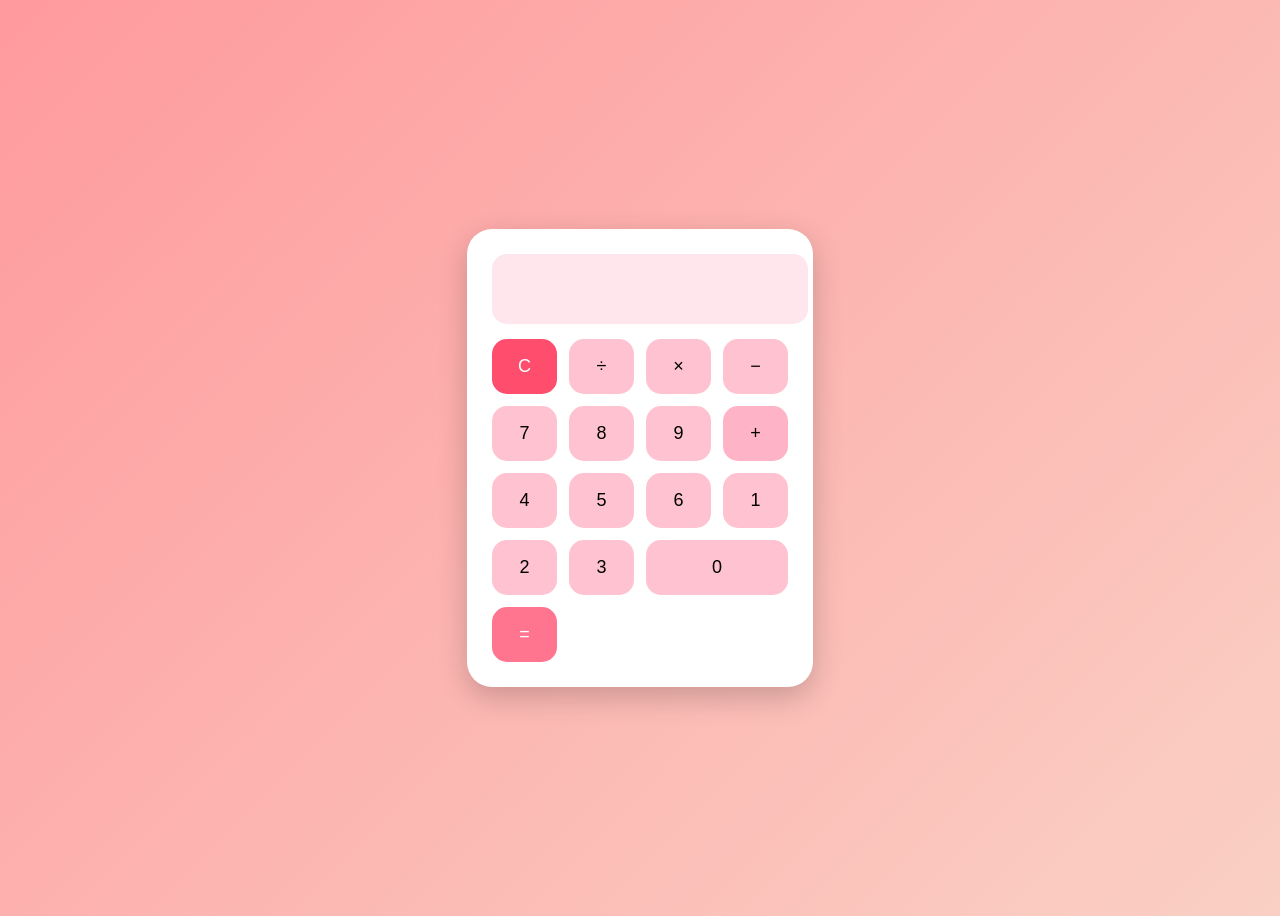
<file: calculator/index.html>
<!DOCTYPE html>
<html>
<head>
    <title>Cute Calculator</title>
    <link rel="stylesheet" href="style.css">
</head>
<body>

<div class="calculator">
    <input type="text" id="display" disabled>

    <div class="buttons">
        <button class="clear" onclick="clearDisplay()">C</button>
        <button onclick="append('/')">÷</button>
        <button onclick="append('*')">×</button>
        <button onclick="append('-')">−</button>

        <button onclick="append('7')">7</button>
        <button onclick="append('8')">8</button>
        <button onclick="append('9')">9</button>
        <button class="operator" onclick="append('+')">+</button>

        <button onclick="append('4')">4</button>
        <button onclick="append('5')">5</button>
        <button onclick="append('6')">6</button>

        <button onclick="append('1')">1</button>
        <button onclick="append('2')">2</button>
        <button onclick="append('3')">3</button>

        <button class="zero" onclick="append('0')">0</button>
        <button class="equal" onclick="calculate()">=</button>
    </div>
</div>

<script src="script.js"></script>
</body>
</html>
</file>
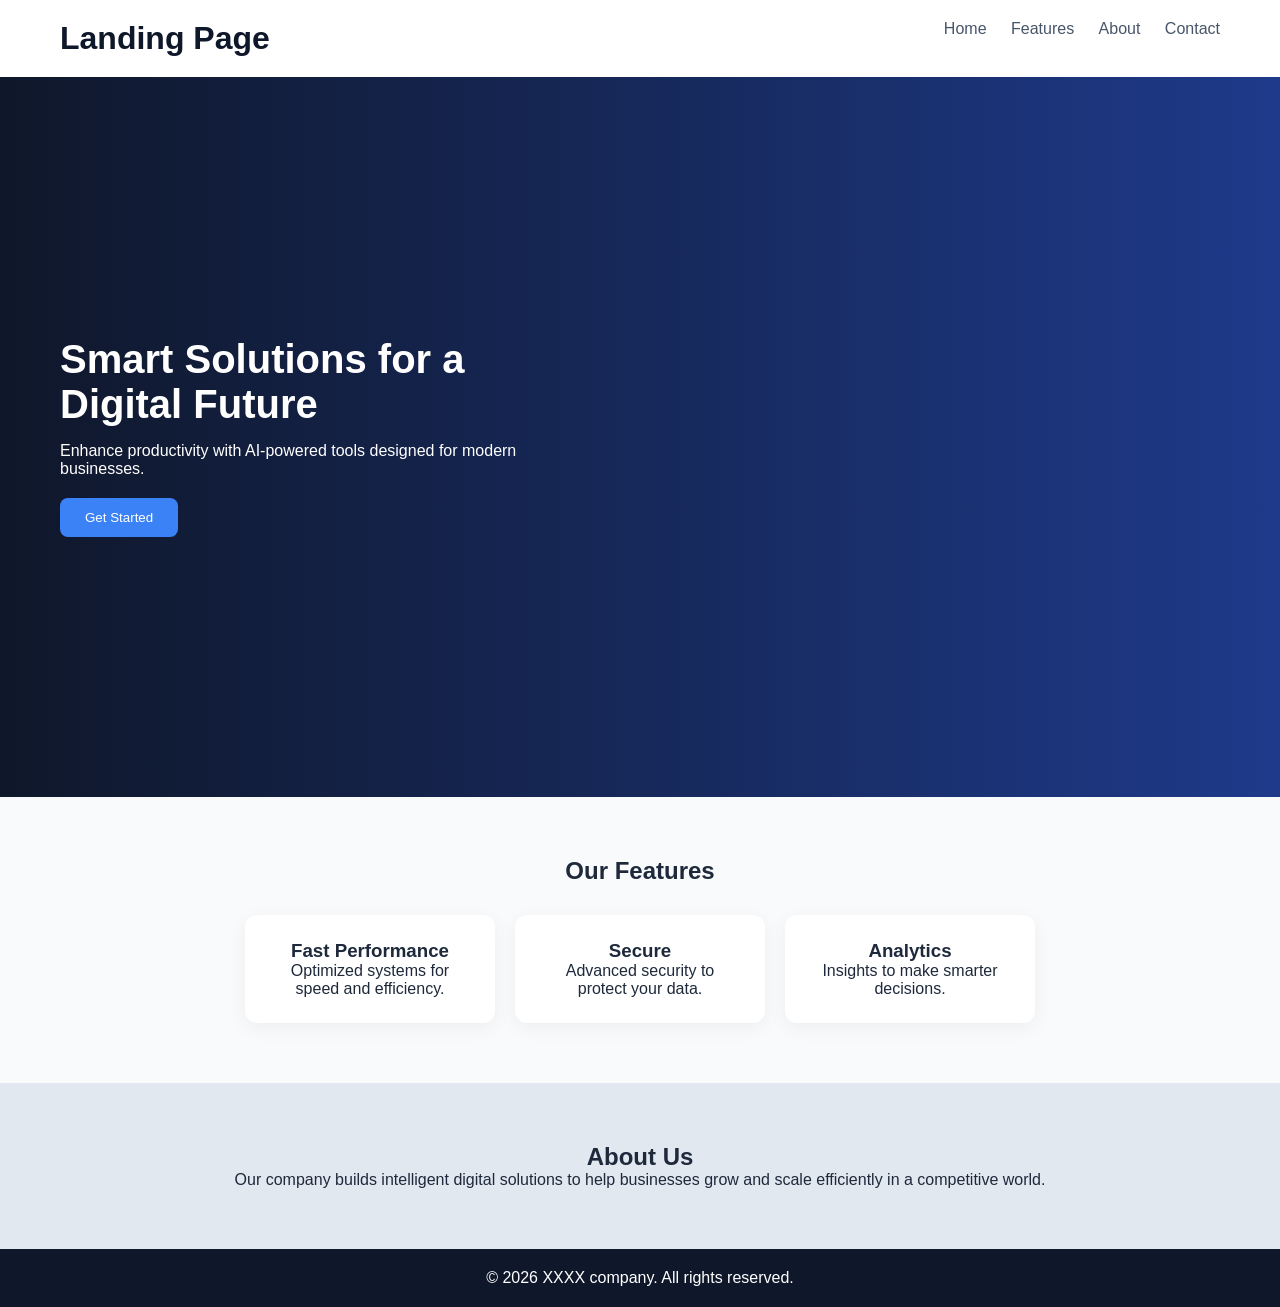
<file: landing-page/index.html>
<!DOCTYPE html>
<html lang="en">
<head>
    <meta charset="UTF-8">
    <meta name="viewport" content="width=device-width, initial-scale=1.0">
    <title>Landing Page | Smart Solutions</title>
    <link rel="stylesheet" href="style.css">
</head>
<body>

<!-- NAVBAR -->
<header class="navbar">
    <h1 class="logo">Landing Page</h1>
    <nav>
        <a href="#">Home</a>
        <a href="#">Features</a>
        <a href="#">About</a>
        <a href="#">Contact</a>
    </nav>
</header>

<!-- HERO SECTION -->
<section class="hero">
    <div class="hero-text">
        <h2>Smart Solutions for a Digital Future</h2>
        <p>Enhance productivity with AI-powered tools designed for modern businesses.</p>
        <button>Get Started</button>
    </div>
</section>

<!-- FEATURES -->
<section class="features">
    <h2>Our Features</h2>
    <div class="feature-container">
        <div class="card">
            <h3>Fast Performance</h3>
            <p>Optimized systems for speed and efficiency.</p>
        </div>
        <div class="card">
            <h3>Secure</h3>
            <p>Advanced security to protect your data.</p>
        </div>
        <div class="card">
            <h3>Analytics</h3>
            <p>Insights to make smarter decisions.</p>
        </div>
    </div>
</section>

<!-- ABOUT -->
<section class="about">
    <h2>About Us</h2>
    <p>Our company builds intelligent digital solutions to help businesses grow and scale efficiently in a competitive world.</p>
</section>

<!-- FOOTER -->
<footer>
    <p>© 2026 XXXX company. All rights reserved.</p>
</footer>

</body>
</html>
</file>
<file: calculator/style.css>
body {
    display: flex;
    justify-content: center;
    align-items: center;
    height: 100vh;
    background: linear-gradient(135deg, #ff9a9e, #fad0c4);
    font-family: 'Poppins', sans-serif;
}

.calculator {
    background: #ffffff;
    padding: 25px;
    border-radius: 25px;
    box-shadow: 0 10px 30px rgba(0,0,0,0.2);
    text-align: center;
}

.calculator h2 {
    margin-bottom: 15px;
    color: #ff4d6d;
}

#display {
    width: 100%;
    height: 50px;
    border-radius: 15px;
    border: none;
    padding: 10px;
    font-size: 20px;
    text-align: right;
    background: #ffe5ec;
    margin-bottom: 15px;
}

.buttons {
    display: grid;
    grid-template-columns: repeat(4, 65px);
    gap: 12px;
}

button {
    height: 55px;
    border: none;
    border-radius: 15px;
    font-size: 18px;
    cursor: pointer;
    background: #ffc2d1;
    transition: all 0.2s ease;
}

/* Hover effect */
button:hover {
    background: #ff8fab;
    transform: scale(1.05);
}

/* Special buttons */
.clear {
    background: #ff4d6d;
    color: white;
}

.equal {
    background: #ff758f;
    color: white;
}

.operator {
    background: #ffb3c6;
}

/* Zero button wider */
.zero {
    grid-column: span 2;
}
</file>
<file: landing-page/style.css>
* {
    margin: 0;
    padding: 0;
    box-sizing: border-box;
    font-family: 'Segoe UI', sans-serif;
}

body {
    background: #f8fafc;
    color: #1e293b;
}

/* NAVBAR */
.navbar {
    display: flex;
    justify-content: space-between;
    padding: 20px 60px;
    background: white;
    box-shadow: 0 2px 10px rgba(0,0,0,0.05);
}

.logo {
    color: #0f172a;
}

nav a {
    margin-left: 20px;
    text-decoration: none;
    color: #475569;
    font-weight: 500;
}

nav a:hover {
    color: #2563eb;
}

/* HERO */
.hero {
    height: 80vh;
    display: flex;
    align-items: center;
    padding: 0 60px;
    background: linear-gradient(to right, #0f172a, #1e3a8a);
    color: white;
}

.hero-text {
    max-width: 500px;
}

.hero h2 {
    font-size: 40px;
    margin-bottom: 15px;
}

.hero p {
    margin-bottom: 20px;
}

.hero button {
    padding: 12px 25px;
    background: #3b82f6;
    border: none;
    color: white;
    border-radius: 8px;
    cursor: pointer;
}

.hero button:hover {
    background: #2563eb;
}

/* FEATURES */
.features {
    padding: 60px;
    text-align: center;
}

.feature-container {
    display: flex;
    justify-content: center;
    gap: 20px;
    margin-top: 30px;
}

.card {
    background: white;
    padding: 25px;
    width: 250px;
    border-radius: 12px;
    box-shadow: 0 5px 20px rgba(0,0,0,0.05);
    transition: 0.3s;
}

.card:hover {
    transform: translateY(-5px);
}

/* ABOUT */
.about {
    padding: 60px;
    background: #e2e8f0;
    text-align: center;
}

/* FOOTER */
footer {
    text-align: center;
    padding: 20px;
    background: #0f172a;
    color: white;
}
</file>
